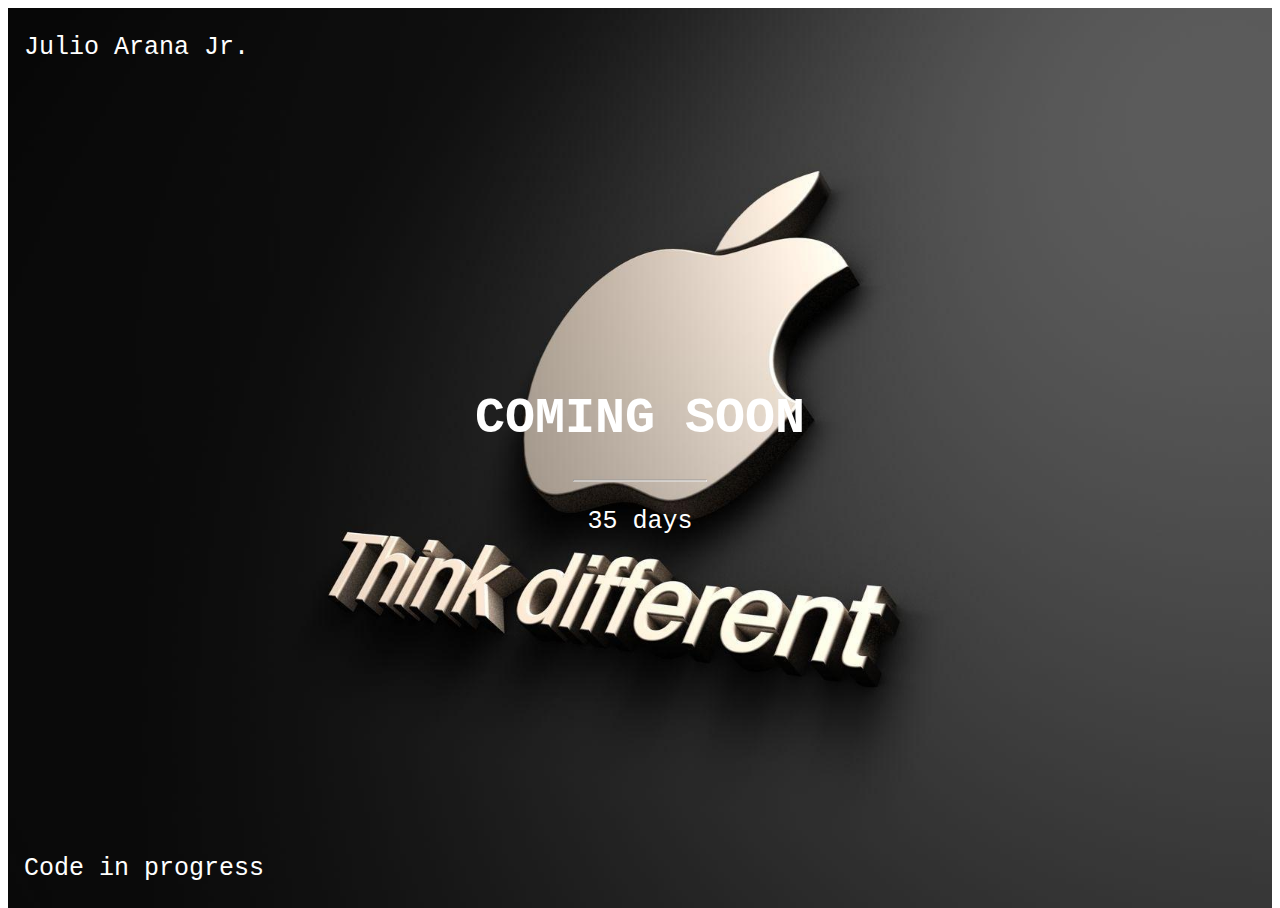
<file: index.html>
<!DOCTYPE html>
<html lang="en">

<head>
    <meta charset="UTF-8">
    <meta name="viewport" content="width=device-width, initial-scale=1.0">
    <link rel="stylesheet" href="css/style.css">
    <title>Julio Arana</title>
</head>

<body>
    <div class="bgimg">
        <div class="topleft">
            <p>Julio Arana Jr.</p>
        </div>
        <div class="middle">
            <h1>COMING SOON</h1>
            <hr>
            <p>35 days</p>
        </div>
        <div class="bottomleft">
            <p>Code in progress</p>
        </div>
    </div>
</body>
</div>

<script>
// Set the date we're counting down to
var countDownDate = new Date("Jan 5, 2024 15:37:25").getTime();

// Update the count down every 1 second
var countdownfunction = setInterval(function() {

  // Get todays date and time
  var now = new Date().getTime();
  
  // Find the distance between now an the count down date
  var distance = countDownDate - now;
  
  // Time calculations for days, hours, minutes and seconds
  var days = Math.floor(distance / (1000 * 60 * 60 * 24));
  var hours = Math.floor((distance % (1000 * 60 * 60 * 24)) / (1000 * 60 * 60));
  var minutes = Math.floor((distance % (1000 * 60 * 60)) / (1000 * 60));
  var seconds = Math.floor((distance % (1000 * 60)) / 1000);
  
  // Output the result in an element with id="demo"
  document.getElementById("demo").innerHTML = days + "d " + hours + "h "
  + minutes + "m " + seconds + "s ";
  
  // If the count down is over, write some text 
  if (distance < 0) {
    clearInterval(countdownfunction);
    document.getElementById("demo").innerHTML = "EXPIRED";
  }
}, 1000);
</script>
</html>
</file>
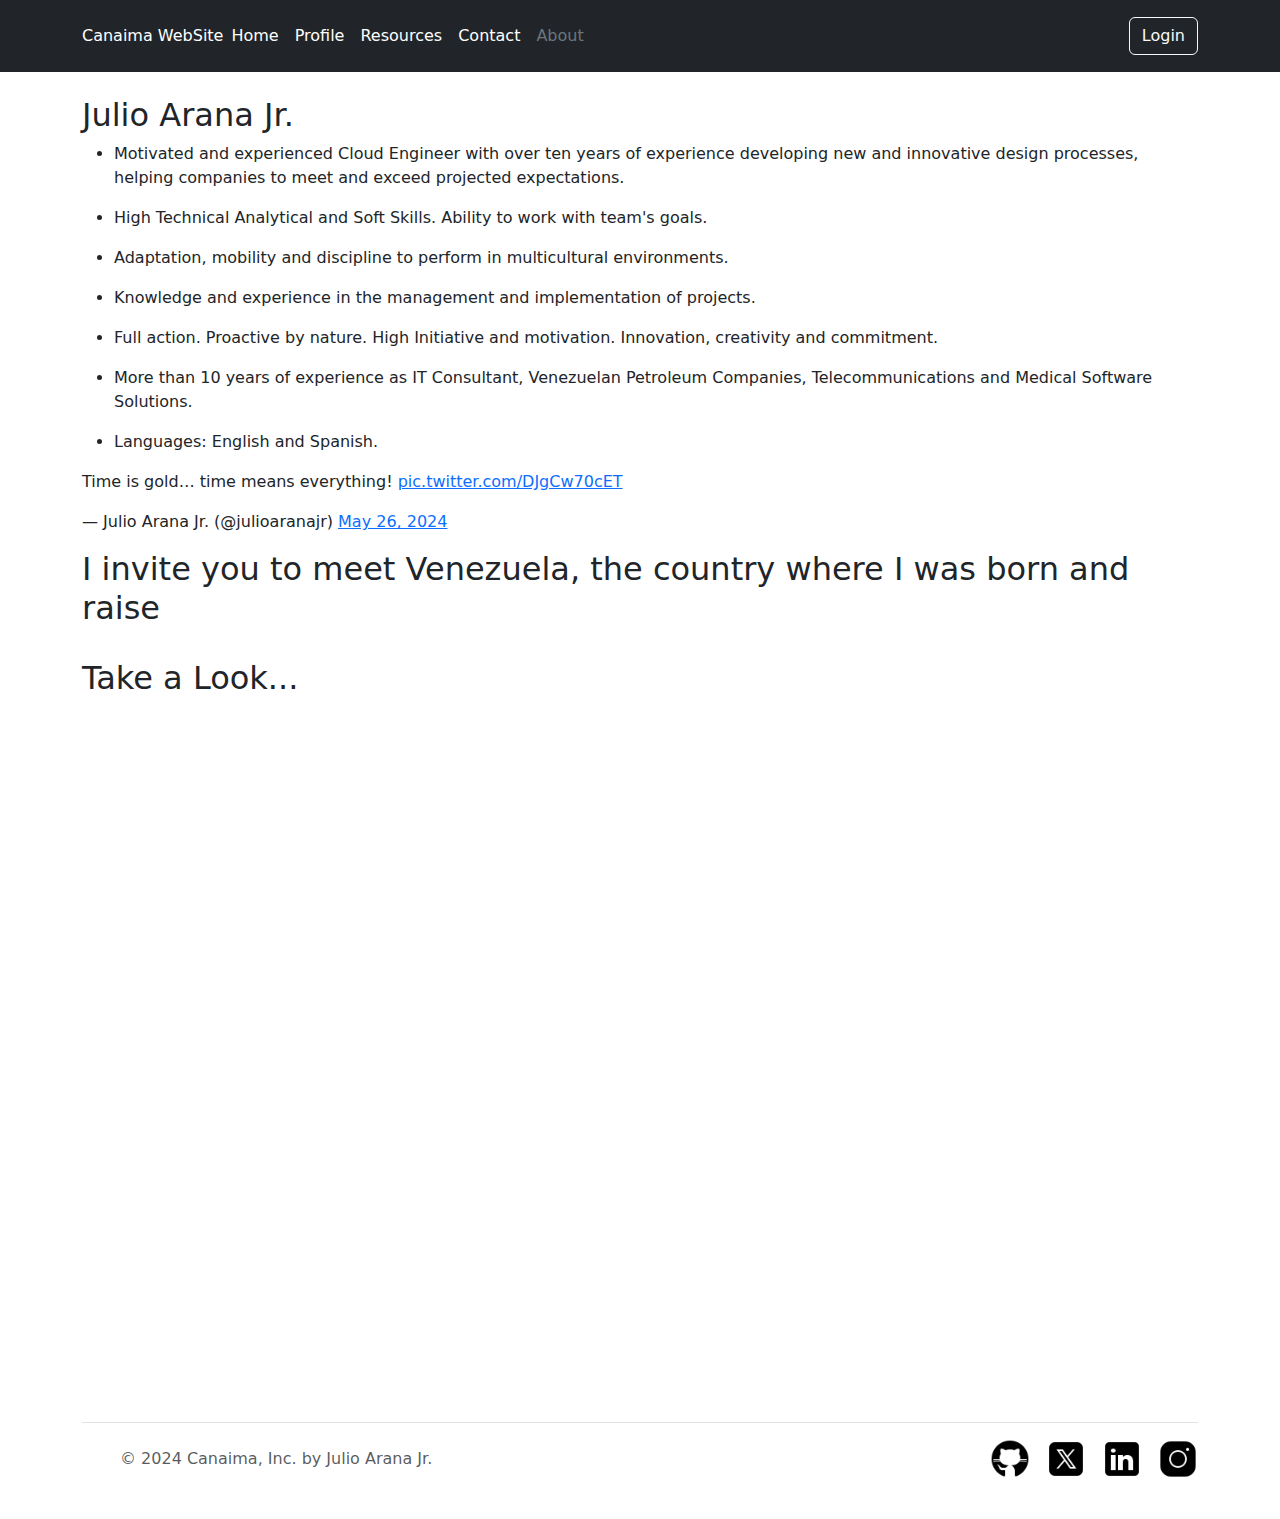
<file: about.html>
<!DOCTYPE html>
<html lang="en">

<head>
    <meta charset="UTF-8">
    <meta name="viewport" content="width=device-width, initial-scale=1.0">
    <meta name="author" content="Julio Arana, Jr." />
    <meta name="description" content="The Canaima website welcome page." />
    <link rel="stylesheet" href="https://cdn.jsdelivr.net/npm/bootstrap-icons@1.11.3/font/bootstrap-icons.min.css">
    <link href="https://cdn.jsdelivr.net/npm/bootstrap@5.3.3/dist/css/bootstrap.min.css" rel="stylesheet"
        integrity="sha384-QWTKZyjpPEjISv5WaRU9OFeRpok6YctnYmDr5pNlyT2bRjXh0JMhjY6hW+ALEwIH" crossorigin="anonymous">
    <script src="https://cdn.jsdelivr.net/npm/bootstrap@5.3.3/dist/js/bootstrap.bundle.min.js"
        integrity="sha384-YvpcrYf0tY3lHB60NNkmXc5s9fDVZLESaAA55NDzOxhy9GkcIdslK1eN7N6jIeHz"
        crossorigin="anonymous"></script>
    <title>Canaima Website | About</title>
</head>

<body>

    <header class="p-3 text-bg-dark">
        <div class="container">
            <div class="d-flex flex-wrap align-items-center justify-content-center justify-content-lg-start">
                <div class="navbar-header">
                    <a class="navbar-brand" href="home.html">Canaima WebSite</a>
                </div><br>
                <ul class="nav col-12 col-lg-auto me-lg-auto mb-2 justify-content-center mb-md-0">
                    <li><a href="home.html" class="nav-link px-2 text-white">Home</a></li>
                    <li><a href="profile.html" class="nav-link px-2 text-white">Profile</a></li>
                    <li><a href="resources.html" class="nav-link px-2 text-white">Resources</a></li>
                    <li><a href="contact.html" class="nav-link px-2 text-white">Contact</a></li>
                    <li><a href="about.html" class="nav-link px-2 text-secondary">About</a></li>
                </ul>
                <div class="text-end">
                    <a class="btn btn-outline-light" href="login.html" role="button">Login</a>
                </div>
            </div>
        </div>
    </header><br>

    <section>
        <div class="container text-left">
            <div class="row">
                <div class="col">
                    <h2>Julio Arana Jr.</h2>
                    <ul>
                        <li>
                            <p>Motivated and experienced Cloud Engineer with over ten years of experience developing new and
                                innovative design processes, helping companies to meet and exceed projected expectations.
                            </p>
                        </li>
                        <li>
                            <p>High Technical Analytical and Soft Skills. Ability to work with team's goals.</p>
                        </li>
                        <li>
                            <p>Adaptation, mobility and discipline to perform in multicultural environments.</p>
                        </li>
                        <li>
                            <p>Knowledge and experience in the management and implementation of projects.</p>
                        </li>
                        <li>
                            <p>Full action. Proactive by nature. High Initiative and motivation. Innovation, creativity and
                                commitment.</p>
                        </li>
                        <li>
                            <p>More than 10 years of experience as IT Consultant, Venezuelan Petroleum Companies,
                                Telecommunications and Medical Software Solutions.</p>
                        </li>
                        <li>
                            <p>Languages: English and Spanish.</p>
                        </li>
                    </ul>
                </div>
<div class="row">
    
</div>

            <div class="container">
                <blockquote class="twitter-tweet">
                    <p lang="en" dir="ltr">Time is gold… time means everything! <a
                            href="https://t.co/DJgCw70cET">pic.twitter.com/DJgCw70cET</a></p>&mdash; Julio Arana Jr.
                    (@julioaranajr) <a
                        href="https://twitter.com/julioaranajr/status/1794805655733457343?ref_src=twsrc%5Etfw">May
                        26,
                        2024</a>
                </blockquote>
                <script async src="https://platform.twitter.com/widgets.js" charset="utf-8"></script>
            </div>
            <div class="container">
                <h2>I invite you to meet Venezuela, the country where I was born and raise</h2>
                <br>
                <h2>Take a Look...</h2><br>
                <iframe width="420" height="315" src="https://www.youtube.com/embed/krRTIDOPB7s?si=vrnQ0yzU2znpYuwz"
                    title="YouTube video player" frameborder="1"
                    allow="accelerometer; autoplay; clipboard-write; encrypted-media; gyroscope; picture-in-picture; web-share"
                    referrerpolicy="strict-origin-when-cross-origin" allowfullscreen></iframe>
                <iframe width="420" height="315" src="https://www.youtube.com/embed/j-uoA8WyZFw?si=WcJhoDxdmn0AK9lT"
                    title="YouTube video player" frameborder="1"
                    allow="accelerometer; autoplay; clipboard-write; encrypted-media; gyroscope; picture-in-picture; web-share"
                    referrerpolicy="strict-origin-when-cross-origin" allowfullscreen></iframe>
                <iframe width="420" height="315" src="https://www.youtube.com/embed/XhtMvbNopIU?si=6TOYH5FV-ZsG-XwR"
                    title="YouTube video player" frameborder="1"
                    allow="accelerometer; autoplay; clipboard-write; encrypted-media; gyroscope; picture-in-picture; web-share"
                    referrerpolicy="strict-origin-when-cross-origin" allowfullscreen></iframe>
            </div>
        </div>
    </section>

    <div id="container2"><br>
        <div class="container">
            <footer class="d-flex flex-wrap justify-content-between align-items-center py-3 my-4 border-top">
                <div class="col-md-4 d-flex align-items-center">
                    <a href="/" class="mb-3 me-2 mb-md-0 text-body-secondary text-decoration-none lh-1">
                        <svg class="bi" width="30" height="24">
                            <use xlink:href="#bootstrap" />
                        </svg>
                    </a>
                    <span class="mb-3 mb-md-0 text-body-secondary">&copy; 2024 Canaima, Inc. by Julio Arana Jr.</span>
                </div>

                <ul class="nav col-md-4 justify-content-end list-unstyled d-flex">
                    <li class="ms-3"><a href="https://github.com/julioaranajr" target="blank"><img
                                src="img/icons8-github-50.png" alt="twitterx--v1" height="40" width="40" /></a></li>
                    <li class="ms-3"><a href="https://twitter.com/julioaranajr" target="blank"><img
                                src="img/icons8-twitterx-50.png" alt="twitterx--v1" height="40" width="40" /></a></li>
                    <li class="ms-3"><a href="https://linkedin.com/in/julioarana" target="blank"><img
                                src="img/icons8-linkedin-50.png" alt="julioarana" height="40" width="40" /></a></li>
                    <li class="ms-3"><a href="https://instagram.com/julioaranajr" target="blank"><img
                                src="img/icons8-instagram-50.png" alt="julioaranajr" height="40" width="40" /></a></li>
                </ul>
            </footer>
        </div>
        <script src="https://cdn.jsdelivr.net/npm/@popperjs/core@2.11.8/dist/umd/popper.min.js"
            integrity="sha384-I7E8VVD/ismYTF4hNIPjVp/Zjvgyol6VFvRkX/vR+Vc4jQkC+hVqc2pM8ODewa9r"
            crossorigin="anonymous"></script>
        <script src="https://cdn.jsdelivr.net/npm/bootstrap@5.3.3/dist/js/bootstrap.min.js"
            integrity="sha384-0pUGZvbkm6XF6gxjEnlmuGrJXVbNuzT9qBBavbLwCsOGabYfZo0T0to5eqruptLy"
            crossorigin="anonymous"></script>
</body>

</html>
</file>
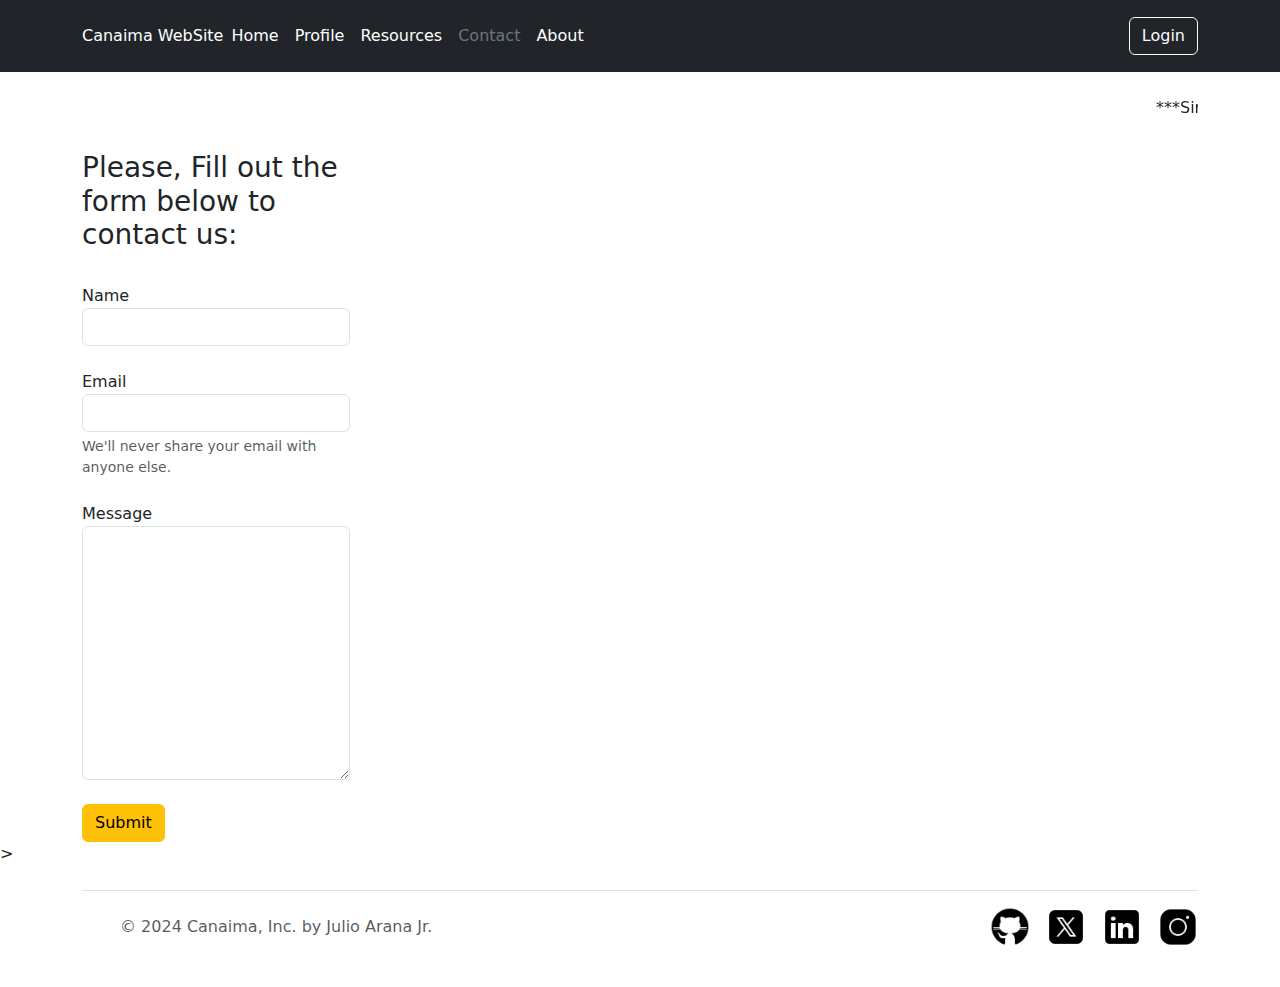
<file: contact.html>
<!DOCTYPE html>
<html lang="en">

<head>
    <meta charset="UTF-8">
    <meta name="viewport" content="width=device-width, initial-scale=1.0">
    <meta name="author" content="Julio Arana, Jr." />
    <meta name="description" content="The Canaima website Contact page." />
    <link rel="stylesheet" href="https://cdn.jsdelivr.net/npm/bootstrap-icons@1.11.3/font/bootstrap-icons.min.css">
    <link href="https://cdn.jsdelivr.net/npm/bootstrap@5.3.3/dist/css/bootstrap.min.css" rel="stylesheet"
        integrity="sha384-QWTKZyjpPEjISv5WaRU9OFeRpok6YctnYmDr5pNlyT2bRjXh0JMhjY6hW+ALEwIH" crossorigin="anonymous">
    <script src="https://cdn.jsdelivr.net/npm/bootstrap@5.3.3/dist/js/bootstrap.bundle.min.js"
        integrity="sha384-YvpcrYf0tY3lHB60NNkmXc5s9fDVZLESaAA55NDzOxhy9GkcIdslK1eN7N6jIeHz"
        crossorigin="anonymous"></script>
    <title>Canaima Website | Contact</title>
</head>

<body>

    <header class="p-3 text-bg-dark">
        <div class="container">
            <div class="d-flex flex-wrap align-items-center justify-content-center justify-content-lg-start">
                <div class="navbar-header">
                    <a class="navbar-brand" href="home.html">Canaima WebSite</a>
                </div><br>
                <ul class="nav col-12 col-lg-auto me-lg-auto mb-2 justify-content-center mb-md-0">
                    <li><a href="home.html" class="nav-link px-2 text-white">Home</a></li>
                    <li><a href="profile.html" class="nav-link px-2 text-white">Profile</a></li>
                    <li><a href="resources.html" class="nav-link px-2 text-white">Resources</a></li>
                    <li><a href="contact.html" class="nav-link px-2 text-secondary">Contact</a></li>
                    <li><a href="about.html" class="nav-link px-2 text-white">About</a></li>
                </ul>
                <div class="text-end">
                    <a class="btn btn-outline-light" href="login.html" role="button">Login</a>
                </div>
            </div>
        </div>
    </header><br>

    <section>
        <div class="container text-center">
            <marquee scrolldelay="100">
                ***Simple scrolling text***
            </marquee>
        </div>
        </div><br>
        <div class="container text-left">
            <div class="row">
                <div class="col">
                    <h3>Please, Fill out the form below to contact us:</h3><br>
                    <form action="">
                        <div class="form-group">
                            <label for="name">Name</label>
                            <input class="form-control" type="text">
                        </div><br>
                        <div class="form-group">
                            <label for="name">Email</label>
                            <input class="form-control" type="email">
                            <div id="emailHelp" class="form-text">We'll never share your email with anyone else.</div>
                        </div><br>
                        <div class="form-group">
                            <label for="name">Message</label>
                            <textarea class="form-control" name="message" id="message" cols="30" rows="10"></textarea>
                        </div><br>
                        <button class="btn btn-warning">Submit</button>
                    </form>
                </div>
                <div class="col">
                    <div class="container">
                        <div style="max-width:100%;overflow:hidden;color:red;width:800px;height:650px;">
                            <div id="embed-map-display" style="height:100%; width:100%;max-width:100%;">
                                <iframe style="height:100%;width:100%;border:0;" frameborder="0"
                                    src="https://www.google.com/maps/embed/v1/place?q=Hamburg,+Germany&key=AIzaSyBFw0Qbyq9zTFTd-tUY6dZWTgaQzuU17R8"></iframe>
                            </div><a class="our-googlemap-code" rel="nofollow"
                                href="https://www.bootstrapskins.com/themes" id="enable-map-info">premium
                                bootstrap
                                themes</a>
                            <style>
                                #embed-map-display img {
                                    max-width: none !important;
                                    background: none !important;
                                    font-size: inherit;
                                    font-weight: inherit;
                                }
                            </style>
                        </div>
                    </div>
                </div>

            </div>
        </div>

        </div>
        </div>
        >

    </section>

    <div class="container">
        <footer class="d-flex flex-wrap justify-content-between align-items-center py-3 my-4 border-top">
            <div class="col-md-4 d-flex align-items-center">
                <a href="/" class="mb-3 me-2 mb-md-0 text-body-secondary text-decoration-none lh-1">
                    <svg class="bi" width="30" height="24">
                        <use xlink:href="#bootstrap" />
                    </svg>
                </a>
                <span class="mb-3 mb-md-0 text-body-secondary">&copy; 2024 Canaima, Inc. by Julio Arana Jr.</span>
            </div>
            <ul class="nav col-md-4 justify-content-end list-unstyled d-flex">
                <li class="ms-3"><a href="https://github.com/julioaranajr" target="blank"><img
                            src="img/icons8-github-50.png" alt="twitterx--v1" height="40" width="40" /></a></li>
                <li class="ms-3"><a href="https://twitter.com/julioaranajr" target="blank"><img
                            src="img/icons8-twitterx-50.png" alt="twitterx--v1" height="40" width="40" /></a></li>
                <li class="ms-3"><a href="https://linkedin.com/in/julioarana" target="blank"><img
                            src="img/icons8-linkedin-50.png" alt="julioarana" height="40" width="40" /></a></li>
                <li class="ms-3"><a href="https://instagram.com/julioaranajr" target="blank"><img
                            src="img/icons8-instagram-50.png" alt="julioaranajr" height="40" width="40" /></a></li>
            </ul>
        </footer>
    </div>
    <script src="https://cdn.jsdelivr.net/npm/@popperjs/core@2.11.8/dist/umd/popper.min.js"
        integrity="sha384-I7E8VVD/ismYTF4hNIPjVp/Zjvgyol6VFvRkX/vR+Vc4jQkC+hVqc2pM8ODewa9r"
        crossorigin="anonymous"></script>
    <script src="https://cdn.jsdelivr.net/npm/bootstrap@5.3.3/dist/js/bootstrap.min.js"
        integrity="sha384-0pUGZvbkm6XF6gxjEnlmuGrJXVbNuzT9qBBavbLwCsOGabYfZo0T0to5eqruptLy"
        crossorigin="anonymous"></script>
</body>

</html>
</file>
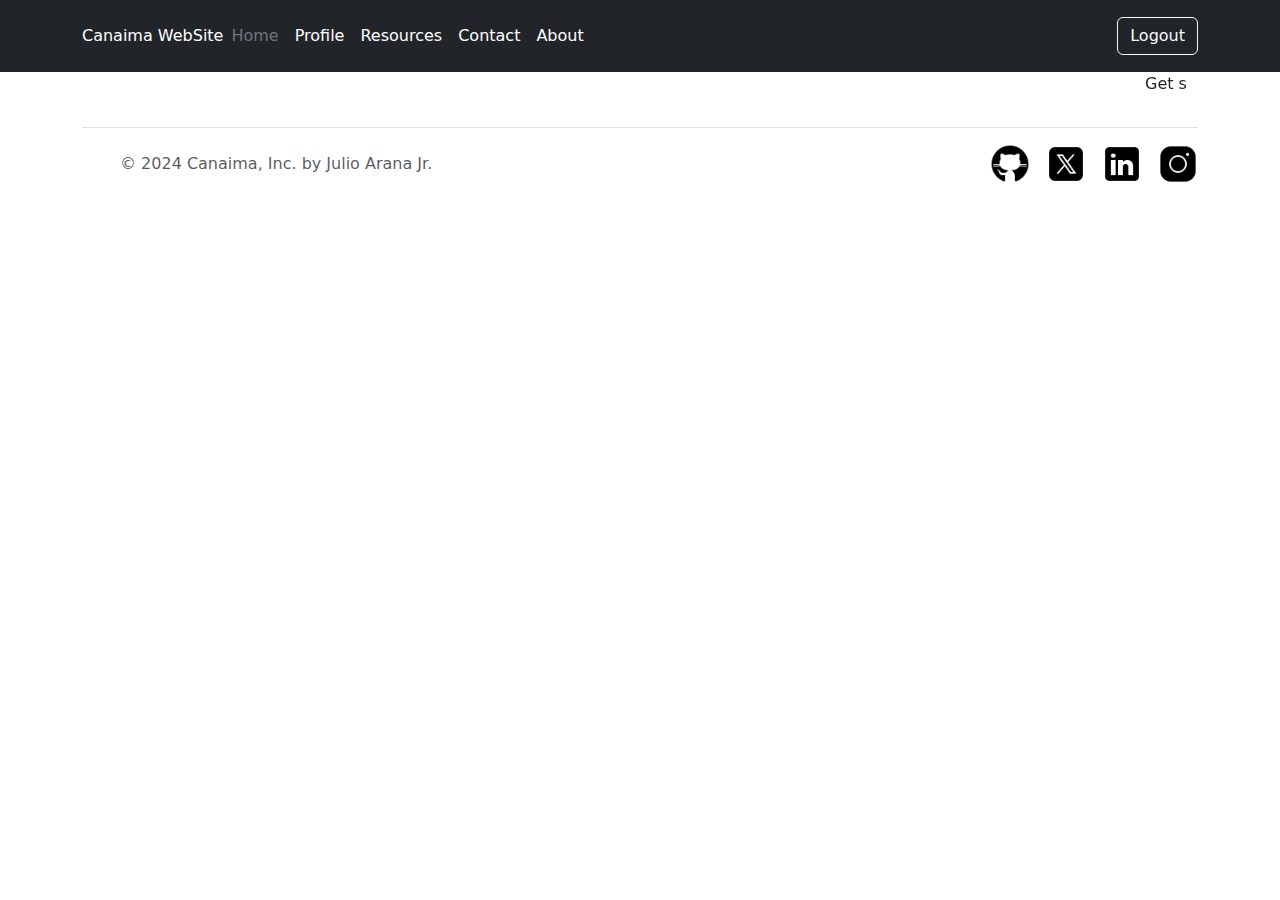
<file: home.html>
<!DOCTYPE html>
<html lang="en">

<head>
    <meta charset="UTF-8">
    <meta name="viewport" content="width=device-width, initial-scale=1.0">
    <meta name="author" content="Julio Arana, Jr." />
    <meta name="description" content="The Canaima website Home page." />
    <link rel="stylesheet" href="https://cdn.jsdelivr.net/npm/bootstrap-icons@1.11.3/font/bootstrap-icons.min.css">
    <link href="https://cdn.jsdelivr.net/npm/bootstrap@5.3.3/dist/css/bootstrap.min.css" rel="stylesheet"
        integrity="sha384-QWTKZyjpPEjISv5WaRU9OFeRpok6YctnYmDr5pNlyT2bRjXh0JMhjY6hW+ALEwIH" crossorigin="anonymous">
    <script src="https://cdn.jsdelivr.net/npm/bootstrap@5.3.3/dist/js/bootstrap.bundle.min.js"
        integrity="sha384-YvpcrYf0tY3lHB60NNkmXc5s9fDVZLESaAA55NDzOxhy9GkcIdslK1eN7N6jIeHz"
        crossorigin="anonymous"></script>
    <title>Canaima Website | Home</title>
</head>

<body>

    <header class="p-3 text-bg-dark">
        <div class="container">
            <div class="d-flex flex-wrap align-items-center justify-content-center justify-content-lg-start">
                <div class="navbar-header">
                    <a class="navbar-brand" href="home.html">Canaima WebSite</a>
                </div><br>
                <ul class="nav col-12 col-lg-auto me-lg-auto mb-2 justify-content-center mb-md-0">
                    <li><a href="home.html" class="nav-link px-2 text-secondary">Home</a></li>
                    <li><a href="profile.html" class="nav-link px-2 text-white">Profile</a></li>
                    <li><a href="resources.html" class="nav-link px-2 text-white">Resources</a></li>
                    <li><a href="contact.html" class="nav-link px-2 text-white">Contact</a></li>
                    <li><a href="about.html" class="nav-link px-2 text-white">About</a></li>
                </ul>
                <div class="text-end">
                    <a class="btn btn-outline-light" href="logout.html">Logout</a>
                </div>
            </div>
        </div>
    </header>

    <section>
        <div class="container">
        <div class="container text-center">
            <marquee scrolldelay="100">
                Get started with Canaima Website, simply browse through our resources page to learn more
                about the world of development. If you have any questions or feedback, feel free to get in
                touch
                with us. We are always happy to hear from you
            </marquee>
        </div>

    </section>

    <div class="container">
        <footer class="d-flex flex-wrap justify-content-between align-items-center py-3 my-4 border-top">
            <div class="col-md-4 d-flex align-items-center">
                <a href="/" class="mb-3 me-2 mb-md-0 text-body-secondary text-decoration-none lh-1">
                    <svg class="bi" width="30" height="24">
                        <use xlink:href="#bootstrap" />
                    </svg>
                </a>
                <span class="mb-3 mb-md-0 text-body-secondary">&copy; 2024 Canaima, Inc. by Julio Arana Jr.</span>
            </div>
            <ul class="nav col-md-4 justify-content-end list-unstyled d-flex">
                <li class="ms-3"><a href="https://github.com/julioaranajr" target="blank"><img
                            src="img/icons8-github-50.png" alt="twitterx--v1" height="40" width="40" /></a></li>
                <li class="ms-3"><a href="https://twitter.com/julioaranajr" target="blank"><img
                            src="img/icons8-twitterx-50.png" alt="twitterx--v1" height="40" width="40" /></a></li>
                <li class="ms-3"><a href="https://linkedin.com/in/julioarana" target="blank"><img
                            src="img/icons8-linkedin-50.png" alt="julioarana" height="40" width="40" /></a></li>
                <li class="ms-3"><a href="https://instagram.com/julioaranajr" target="blank"><img
                            src="img/icons8-instagram-50.png" alt="julioaranajr" height="40" width="40" /></a></li>
            </ul>
        </footer>
    </div>
    <script src="https://cdn.jsdelivr.net/npm/@popperjs/core@2.11.8/dist/umd/popper.min.js"
        integrity="sha384-I7E8VVD/ismYTF4hNIPjVp/Zjvgyol6VFvRkX/vR+Vc4jQkC+hVqc2pM8ODewa9r"
        crossorigin="anonymous"></script>
    <script src="https://cdn.jsdelivr.net/npm/bootstrap@5.3.3/dist/js/bootstrap.min.js"
        integrity="sha384-0pUGZvbkm6XF6gxjEnlmuGrJXVbNuzT9qBBavbLwCsOGabYfZo0T0to5eqruptLy"
        crossorigin="anonymous"></script>
</body>

</html>
</file>
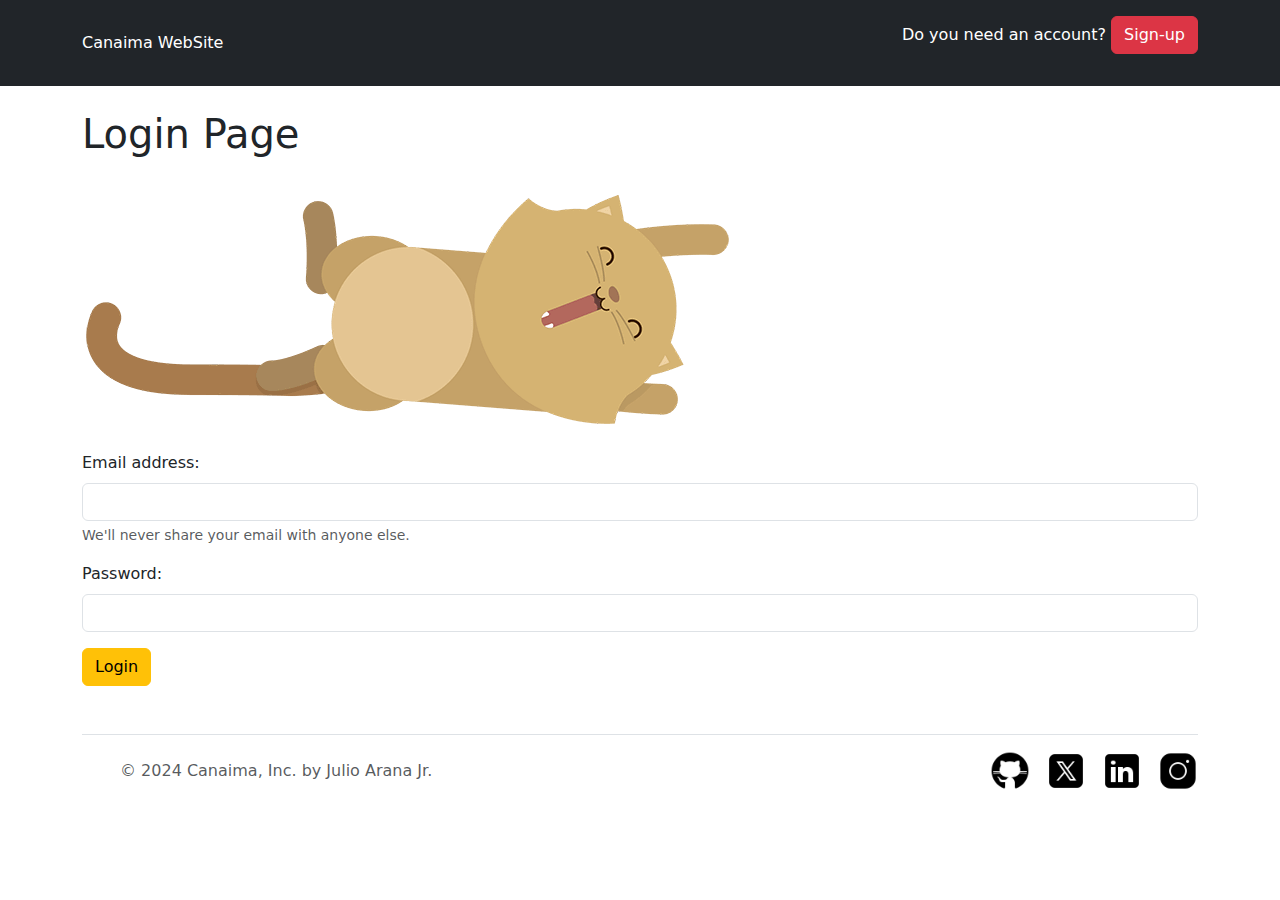
<file: login.html>
<!DOCTYPE html>
<html lang="en">

<head>
    <meta charset="UTF-8">
    <meta name="viewport" content="width=device-width, initial-scale=1.0">
    <meta name="author" content="Julio Arana, Jr." />
    <meta name="description" content="The Canaima website Login page." />
    <link rel="stylesheet" href="https://cdn.jsdelivr.net/npm/bootstrap-icons@1.11.3/font/bootstrap-icons.min.css">
    <link href="https://cdn.jsdelivr.net/npm/bootstrap@5.3.3/dist/css/bootstrap.min.css" rel="stylesheet"
        integrity="sha384-QWTKZyjpPEjISv5WaRU9OFeRpok6YctnYmDr5pNlyT2bRjXh0JMhjY6hW+ALEwIH" crossorigin="anonymous">
    <script src="https://cdn.jsdelivr.net/npm/bootstrap@5.3.3/dist/js/bootstrap.bundle.min.js"
        integrity="sha384-YvpcrYf0tY3lHB60NNkmXc5s9fDVZLESaAA55NDzOxhy9GkcIdslK1eN7N6jIeHz"
        crossorigin="anonymous"></script>
    <title>Canaima Website | Login</title>
</head>

<body>

    <header class="p-3 text-bg-dark">
        <div class="container">
            <div class="d-flex flex-wrap align-items-center justify-content-center justify-content-lg-start">
                <div class="navbar-header">
                    <a class="navbar-brand" href="home.html">Canaima WebSite</a>
                </div><br>
                <ul class="nav col-12 col-lg-auto me-lg-auto mb-2 justify-content-center mb-md-0">
                    <li><a href="#" class="nav-link px-2 text-white"></a></li>
                    <li><a href="#" class="nav-link px-2 text-white"></a></li>
                    <li><a href="#" class="nav-link px-2 text-white"></a></li>
                    <li><a href="#" class="nav-link px-2 text-white"></a></li>
                    <li><a href="#" class="nav-link px-2 text-white"></a></li>
                </ul>
                <div class="text-end">
                    <p>Do you need an account?
                        <a class="btn btn-danger" href="register.html" role="button">Sign-up</a>
                    </p>
                </div>
            </div>
        </div>
    </header><br>

    <section>
        <div class="container">
            <h1>Login Page</h1>
            <picture>
                <source media="(min-width: 650px)" id="gato-grande" srcset="img/cat-large.png">
                <source media="(min-width: 465px)" id="gato-mediano" srcset="img/cat-medium.png">
                <img src="img/cat-small.png" alt="Meow">
            </picture>
            <form action="home.html">
                <div class="mb-3">
                    <label for="exampleInputEmail3" class="form-label">Email address:</label>
                    <input type="email" class="form-control" id="exampleInputEmail3" aria-describedby="emailHelp">
                    <div id="emailHelp" class="form-text">We'll never share your email with anyone else.</div>
                </div>
                <div class="mb-3">
                    <label for="exampleInputPassword3" class="form-label">Password:</label>
                    <input type="password" class="form-control" id="exampleInputPassword3" name="password" required>
                </div>
                <button type="submit" class="btn btn-warning">Login</button>
            </form>
        </div><br>
    </section>

    <div class="container">
        <footer class="d-flex flex-wrap justify-content-between align-items-center py-3 my-4 border-top">
            <div class="col-md-4 d-flex align-items-center">
                <a href="/" class="mb-3 me-2 mb-md-0 text-body-secondary text-decoration-none lh-1">
                    <svg class="bi" width="30" height="24">
                        <use xlink:href="#bootstrap" />
                    </svg>
                </a>
                <span class="mb-3 mb-md-0 text-body-secondary">&copy; 2024 Canaima, Inc. by Julio Arana Jr.</span>
            </div>
            <ul class="nav col-md-4 justify-content-end list-unstyled d-flex">
                <li class="ms-3"><a href="https://github.com/julioaranajr" target="blank"><img
                            src="img/icons8-github-50.png" alt="twitterx--v1" height="40" width="40" /></a></li>
                <li class="ms-3"><a href="https://twitter.com/julioaranajr" target="blank"><img
                            src="img/icons8-twitterx-50.png" alt="twitterx--v1" height="40" width="40" /></a></li>
                <li class="ms-3"><a href="https://linkedin.com/in/julioarana" target="blank"><img
                            src="img/icons8-linkedin-50.png" alt="julioarana" height="40" width="40" /></a></li>
                <li class="ms-3"><a href="https://instagram.com/julioaranajr" target="blank"><img
                            src="img/icons8-instagram-50.png" alt="julioaranajr" height="40" width="40" /></a></li>
            </ul>
        </footer>
    </div>
    <script src="https://cdn.jsdelivr.net/npm/@popperjs/core@2.11.8/dist/umd/popper.min.js"
        integrity="sha384-I7E8VVD/ismYTF4hNIPjVp/Zjvgyol6VFvRkX/vR+Vc4jQkC+hVqc2pM8ODewa9r"
        crossorigin="anonymous"></script>
    <script src="https://cdn.jsdelivr.net/npm/bootstrap@5.3.3/dist/js/bootstrap.min.js"
        integrity="sha384-0pUGZvbkm6XF6gxjEnlmuGrJXVbNuzT9qBBavbLwCsOGabYfZo0T0to5eqruptLy"
        crossorigin="anonymous"></script>
</body>

</html>
</file>
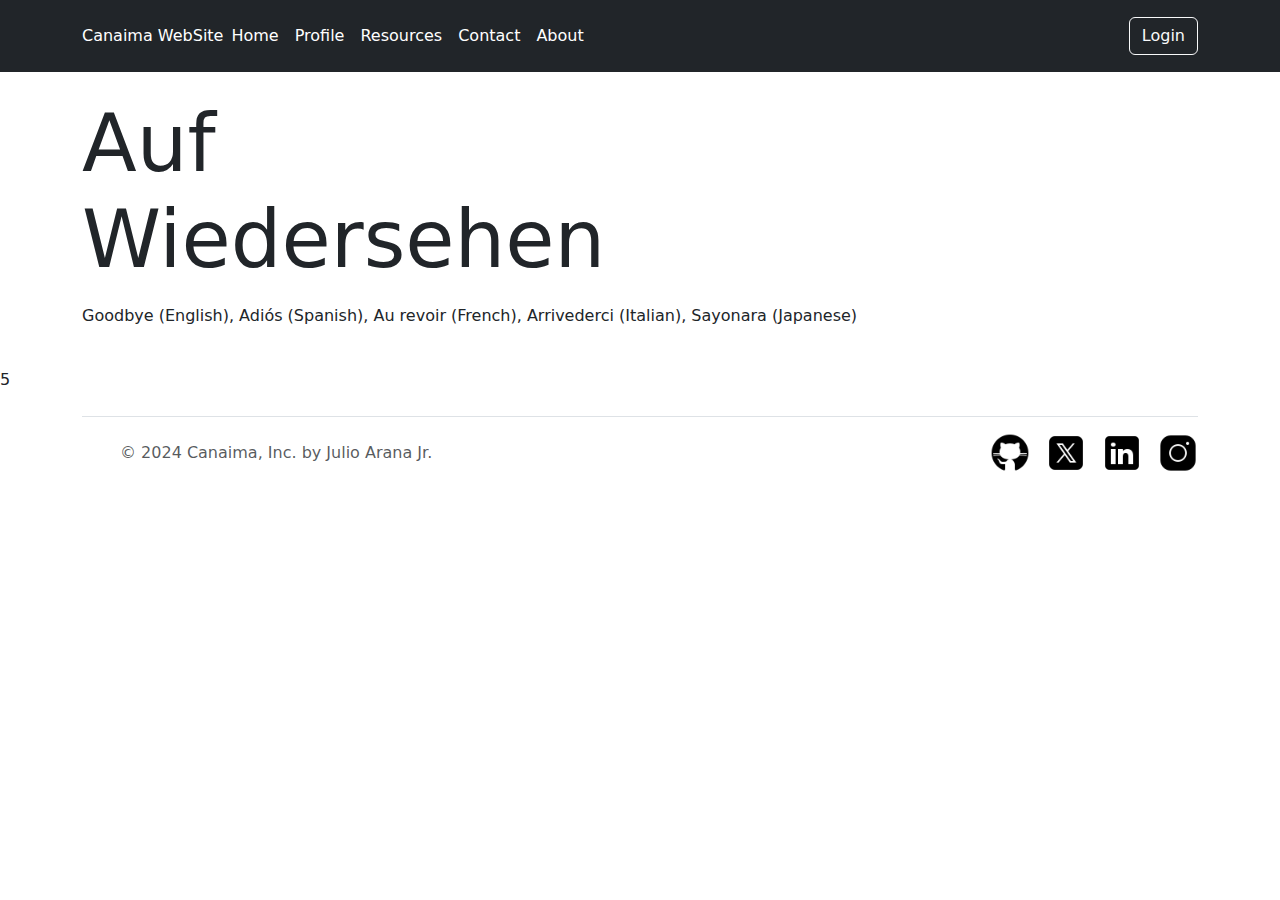
<file: logout.html>
<!DOCTYPE html>
<html lang="en">

<head>
    <meta charset="UTF-8">
    <meta name="viewport" content="width=device-width, initial-scale=1.0">
    <meta name="author" content="Julio Arana, Jr." />
    <meta name="description" content="The Canaima website Logout page." />
    <link rel="stylesheet" href="https://cdn.jsdelivr.net/npm/bootstrap-icons@1.11.3/font/bootstrap-icons.min.css">
    <link href="https://cdn.jsdelivr.net/npm/bootstrap@5.3.3/dist/css/bootstrap.min.css" rel="stylesheet"
        integrity="sha384-QWTKZyjpPEjISv5WaRU9OFeRpok6YctnYmDr5pNlyT2bRjXh0JMhjY6hW+ALEwIH" crossorigin="anonymous">
    <script src="https://cdn.jsdelivr.net/npm/bootstrap@5.3.3/dist/js/bootstrap.bundle.min.js"
        integrity="sha384-YvpcrYf0tY3lHB60NNkmXc5s9fDVZLESaAA55NDzOxhy9GkcIdslK1eN7N6jIeHz"
        crossorigin="anonymous"></script>
    <title>Canaima Website | Logout</title>
</head>

<body>

    <header class="p-3 text-bg-dark">
        <div class="container">
            <div class="d-flex flex-wrap align-items-center justify-content-center justify-content-lg-start">
                <div class="navbar-header">
                    <a class="navbar-brand" href="home.html">Canaima WebSite</a>
                </div><br>
                <ul class="nav col-12 col-lg-auto me-lg-auto mb-2 justify-content-center mb-md-0">
                    <li><a href="home.html" class="nav-link px-2 text-white">Home</a></li>
                    <li><a href="profile.html" class="nav-link px-2 text-white">Profile</a></li>
                    <li><a href="resources.html" class="nav-link px-2 text-white">Resources</a></li>
                    <li><a href="contact.html" class="nav-link px-2 text-white">Contact</a></li>
                    <li><a href="about.html" class="nav-link px-2 text-white">About</a></li>
                </ul>
                <div class="text-end">
                    <a class="btn btn-outline-light" href="login.html" role="button">Login</a>
                </div>
            </div>
        </div>
    </header><br>

    <section>
        <div class="container">
            <h1 class="display-1"><span>Auf</span> <br>Wiedersehen</h1>
            <p class="large"></p>
            <p class="large">Goodbye (English), Adiós (Spanish), Au revoir (French), Arrivederci (Italian), Sayonara
                (Japanese)</p>
        </div>
    </section><br>

    <div id="counter">5</div>
    <script>
        setInterval(function () {
            var div = document.querySelector("#counter");
            var count = div.textContent * 1 - 1;
            div.textContent = count;
            if (count <= 0) {
                window.location.replace("login.html");
            }
        }, 1000);
    </script>

    <div class="container">
        <footer class="d-flex flex-wrap justify-content-between align-items-center py-3 my-4 border-top">
            <div class="col-md-4 d-flex align-items-center">
                <a href="/" class="mb-3 me-2 mb-md-0 text-body-secondary text-decoration-none lh-1">
                    <svg class="bi" width="30" height="24">
                        <use xlink:href="#bootstrap" />
                    </svg>
                </a>
                <span class="mb-3 mb-md-0 text-body-secondary">&copy; 2024 Canaima, Inc. by Julio Arana Jr.</span>
            </div>
            <ul class="nav col-md-4 justify-content-end list-unstyled d-flex">
                <li class="ms-3"><a href="https://github.com/julioaranajr" target="blank"><img
                            src="img/icons8-github-50.png" alt="twitterx--v1" height="40" width="40" /></a></li>
                <li class="ms-3"><a href="https://twitter.com/julioaranajr" target="blank"><img
                            src="img/icons8-twitterx-50.png" alt="twitterx--v1" height="40" width="40" /></a></li>
                <li class="ms-3"><a href="https://linkedin.com/in/julioarana" target="blank"><img
                            src="img/icons8-linkedin-50.png" alt="julioarana" height="40" width="40" /></a></li>
                <li class="ms-3"><a href="https://instagram.com/julioaranajr" target="blank"><img
                            src="img/icons8-instagram-50.png" alt="julioaranajr" height="40" width="40" /></a></li>
            </ul>
        </footer>
    </div>
    <script src="https://cdn.jsdelivr.net/npm/@popperjs/core@2.11.8/dist/umd/popper.min.js"
        integrity="sha384-I7E8VVD/ismYTF4hNIPjVp/Zjvgyol6VFvRkX/vR+Vc4jQkC+hVqc2pM8ODewa9r"
        crossorigin="anonymous"></script>
    <script src="https://cdn.jsdelivr.net/npm/bootstrap@5.3.3/dist/js/bootstrap.min.js"
        integrity="sha384-0pUGZvbkm6XF6gxjEnlmuGrJXVbNuzT9qBBavbLwCsOGabYfZo0T0to5eqruptLy"
        crossorigin="anonymous"></script>
</body>

</html>
</file>
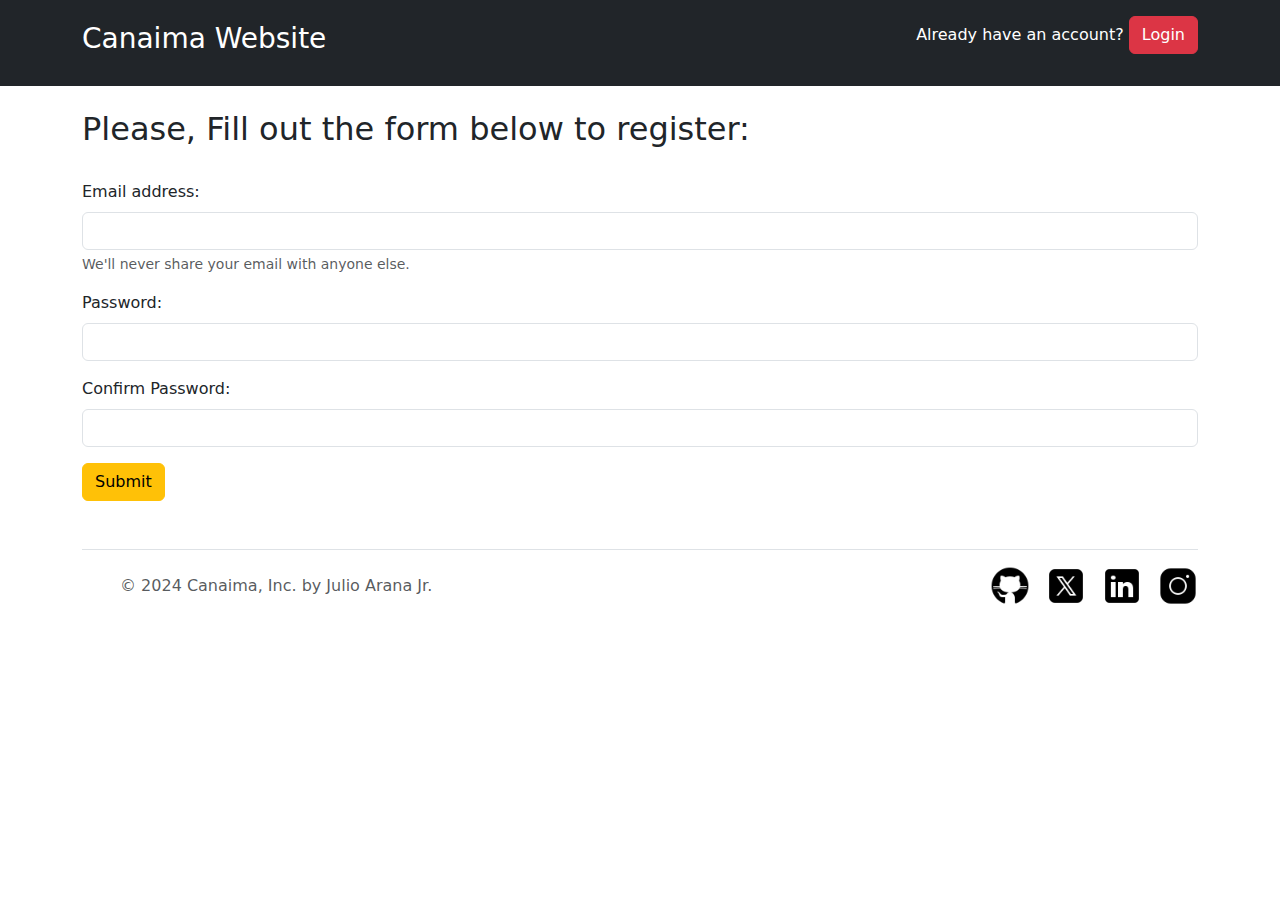
<file: register.html>
<!DOCTYPE html>
<html lang="en">

<head>
    <meta charset="UTF-8">
    <meta name="viewport" content="width=device-width, initial-scale=1.0">
    <meta name="author" content="Julio Arana, Jr." />
    <meta name="description" content="The Canaima website Register page." />
    <link rel="stylesheet" href="https://cdn.jsdelivr.net/npm/bootstrap-icons@1.11.3/font/bootstrap-icons.min.css">
    <link href="https://cdn.jsdelivr.net/npm/bootstrap@5.3.3/dist/css/bootstrap.min.css" rel="stylesheet"
        integrity="sha384-QWTKZyjpPEjISv5WaRU9OFeRpok6YctnYmDr5pNlyT2bRjXh0JMhjY6hW+ALEwIH" crossorigin="anonymous">
    <script src="https://cdn.jsdelivr.net/npm/bootstrap@5.3.3/dist/js/bootstrap.bundle.min.js"
        integrity="sha384-YvpcrYf0tY3lHB60NNkmXc5s9fDVZLESaAA55NDzOxhy9GkcIdslK1eN7N6jIeHz"
        crossorigin="anonymous"></script>
    <title>Canaima Website | Register</title>
</head>

<body>

    <header class="p-3 text-bg-dark">
        <div class="container">
            <div class="d-flex flex-wrap align-items-center justify-content-center justify-content-lg-start">
                <h3>Canaima Website</h3>
                <ul class="nav col-12 col-lg-auto me-lg-auto mb-2 justify-content-center mb-md-0">
                    <li><a href="#" class="nav-link px-2 text-secondary"></a></li>
                    <li><a href="#" class="nav-link px-2 text-white"></a></li>
                    <li><a href="#" class="nav-link px-2 text-white"></a></li>
                    <li><a href="#" class="nav-link px-2 text-white"></a></li>
                    <li><a href="#" class="nav-link px-2 text-white"></a></li>
                </ul>
                <p>Already have an account?
                    <a class="btn btn-danger" href="login.html" role="button">Login</a>
                </p>
            </div>
        </div>
    </header><br>

    <section id="register">
        <div class="container">
            <h2>Please, Fill out the form below to register:</h2><br>
            <form action="login.html">
                <div class="mb-3">
                    <label for="exampleInputEmail3" class="form-label">Email address:</label>
                    <input type="email" class="form-control" id="exampleInputEmail3" aria-describedby="emailHelp">
                    <div id="emailHelp" class="form-text">We'll never share your email with anyone else.</div>
                </div>
                <div class="mb-3">
                    <label for="exampleInputPassword3" class="form-label">Password:</label>
                    <input type="password" class="form-control" id="exampleInputPassword3" name="password" required>
                </div>
                <div class="mb-3">
                    <label for="exampleInputPassword3" class="form-label">Confirm Password:</label>
                    <input type="password" class="form-control" id="exampleInputPassword3" name="confirm-password"
                        required>
                </div>
                <button type="submit" class="btn btn-warning">Submit</button>
            </form>
        </div>
    </section><br>

    <div class="container">
        <footer class="d-flex flex-wrap justify-content-between align-items-center py-3 my-4 border-top">
            <div class="col-md-4 d-flex align-items-center">
                <a href="/" class="mb-3 me-2 mb-md-0 text-body-secondary text-decoration-none lh-1">
                    <svg class="bi" width="30" height="24">
                        <use xlink:href="#bootstrap" />
                    </svg>
                </a>
                <span class="mb-3 mb-md-0 text-body-secondary">&copy; 2024 Canaima, Inc. by Julio Arana Jr.</span>
            </div>
            <ul class="nav col-md-4 justify-content-end list-unstyled d-flex">
                <li class="ms-3"><a href="https://github.com/julioaranajr" target="blank"><img
                            src="img/icons8-github-50.png" alt="twitterx--v1" height="40" width="40" /></a></li>
                <li class="ms-3"><a href="https://twitter.com/julioaranajr" target="blank"><img
                            src="img/icons8-twitterx-50.png" alt="twitterx--v1" height="40" width="40" /></a></li>
                <li class="ms-3"><a href="https://linkedin.com/in/julioarana" target="blank"><img
                            src="img/icons8-linkedin-50.png" alt="julioarana" height="40" width="40" /></a></li>
                <li class="ms-3"><a href="https://instagram.com/julioaranajr" target="blank"><img
                            src="img/icons8-instagram-50.png" alt="julioaranajr" height="40" width="40" /></a></li>
            </ul>
        </footer>
    </div>
    <script src="https://cdn.jsdelivr.net/npm/@popperjs/core@2.11.8/dist/umd/popper.min.js"
        integrity="sha384-I7E8VVD/ismYTF4hNIPjVp/Zjvgyol6VFvRkX/vR+Vc4jQkC+hVqc2pM8ODewa9r"
        crossorigin="anonymous"></script>
    <script src="https://cdn.jsdelivr.net/npm/bootstrap@5.3.3/dist/js/bootstrap.min.js"
        integrity="sha384-0pUGZvbkm6XF6gxjEnlmuGrJXVbNuzT9qBBavbLwCsOGabYfZo0T0to5eqruptLy"
        crossorigin="anonymous"></script>
</body>

</html>
</file>
<file: css/style.css>
/* Set height to 100% for body and html to enable the background image to cover the whole page: */
body,
html {
  height: 100%
}

.bgimg {
  /* Background image */
  background-image: url('/img/wp1902.jpg');
  /* Full-screen */
  height: 100%;
  /* Center the background image */
  background-position: center;
  /* Scale and zoom in the image */
  background-size: cover;
  /* Add position: relative to enable absolutely positioned elements inside the image (place text) */
  position: relative;
  /* Add a white text color to all elements inside the .bgimg container */
  color: white;
  /* Add a font */
  font-family: "Courier New", Courier, monospace;
  /* Set the font-size to 25 pixels */
  font-size: 25px;
}

/* Position text in the top-left corner */
.topleft {
  position: absolute;
  top: 0;
  left: 16px;
}

/* Position text in the bottom-left corner */
.bottomleft {
  position: absolute;
  bottom: 0;
  left: 16px;
}

/* Position text in the middle */
.middle {
  position: absolute;
  top: 50%;
  left: 50%;
  transform: translate(-50%, -50%);
  text-align: center;
}

/* Style the <hr> element */
hr {
  margin: auto;
  width: 40%;
}
</file>
